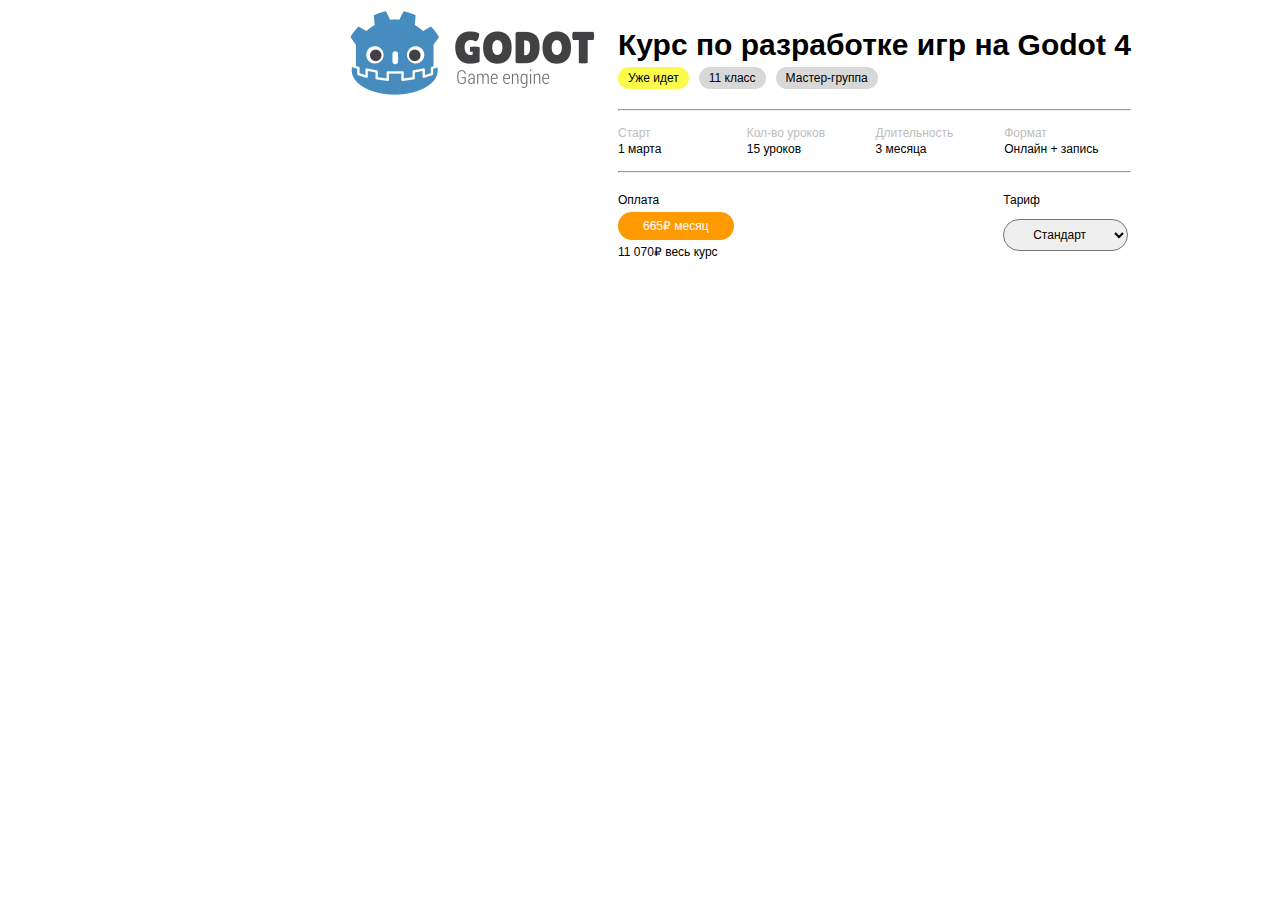
<file: test2/index.html>
<!DOCTYPE html>
<html>
<head>
    <meta charset="UTF-8">
    <meta name="viewport" content="width=device-width, initial-scale=1.0">
    <link rel="stylesheet" href="assets/styles/style.css">
    <title>Курс Godot</title>
</head>
<body>

  <main>

    <section class="course-logo-box">
      <img src="assets/images/godot_logo.png" alt="Изображение курса" class="course-logo"> 
    </section>

    <section class="course-title-block">

      <h1>Курс по разработке игр на Godot 4</h1>

      <div class="course-title-info">
        <div class="div-info-item is-active">Уже идет</div>
        <div class="div-info-item">11 класс</div>
        <div class="div-info-item">Мастер-группа</div>
      </div>
    </section>

    <section class="course-info-block">
      <hr>
      <div class="main-info-grid">
        <div class="header">Старт</div>
        <div class="header">Кол-во уроков</div>
        <div class="header">Длительность</div>
        <div class="header">Формат</div>
        <div class="item">1 марта</div>
        <div class="item">15 уроков</div>
        <div class="item">3 месяца</div>
        <div class="item">Онлайн + запись</div>
      </div>
      <hr>
    </section>

    <section class="course-price-block">
      <!-- <div class="payment"> -->
        
        <div class="course-pay">
          <p>Оплата</p>
          <a href="payment.html" class="button button-payment" rel="noopener">665₽ месяц</a> 
          <p class="price">11 070₽ весь курс</p>
        </div>

        <div class="course-tariff">
          <p>Тариф</p>
          <select> 
            <option value="standart">Стандарт</option>
            <option value="premium">Премиум</option>
            <option value="split">Сплит</option>
          </select>
        </div>  

      <!-- </div> -->
    </section>

  </main>

</body>

</html>
</file>
<file: test2/assets/styles/style.css>
:root {
  font-family: Arial, Helvetica, sans-serif;
  --button-paymant-bg: rgb(255, 153, 0);
  --info-is-active-bg: rgb(251, 251, 76);
  --info-padding: 10px;
  --main-info-text-color: rgb(190, 189, 189);
  --info-secondary-bg: rgb(217, 216, 216);
  --text-size-lg: 30px;
  --text-size-md: 22px;
  --text-size-sl: 12px;
}

h1 {
  font-size: var(--text-size-lg);
}


main {
  display: grid;
  grid-template-columns: repeat(2, 1fr);
  grid-auto-rows: auto;
  grid-column-gap: 20px;
  /* margin-top: 20px; */

}

body {
  display: flex;
  align-items: center;
  justify-content: center;
  max-width: 1200px;
  width: 100%;
}


.course-logo-box {
  grid-column: 1;
  grid-row: 1; 
}

.course-logo {
  float: right;
  width: 250px;
  height: auto;

}

.course-title-block  {
  grid-column: 2;
  grid-row: 1;
  margin-bottom: 12px;
}

.course-title-info {
  display: grid;
  grid-template-columns: repeat(3, auto);
  margin-right: auto;
  margin-top: -15px;
  align-items: center;
  justify-content: start;
  gap: 10px;
}

.div-info-item {
  border-radius: 18px;
  padding: 4px 10px;
  background-color: var(--info-secondary-bg);
  font-size: var(--text-size-sl);
}

.is-active {
  background-color: var(--info-is-active-bg);
}

.course-info-block {
  grid-column: 2;
  grid-row: 2;
}

.main-info-grid {
  display: grid;
  grid-template-columns: repeat(4, 1fr);
  align-items: center;
  justify-content: stretch;
  font-size: var(--text-size-sl);
  gap: 2px;
  margin-bottom: 15px;
  margin-top: 15px;
}

.header {
  color: var(--main-info-text-color);
}

.course-price-block {
  grid-column: 2;
  grid-row: 3;
  display: grid;
  grid-template-columns: 3fr 1fr;
  grid-auto-rows: auto;

  justify-content: center;
  font-size: var(--text-size-sl);
  gap: 2px;
}

.course-pay {
  grid-column: 1;
  grid-row: 1;
  /* display: flex; */
  /* align-items: center; */
  /* justify-content: center; */
}

.course-tariff {
  grid-column: 2;
  grid-row: 1;
}


select {

  padding: 7px 25px;
  font-size: var(--text-size-sl);
  border-radius: 30px;
  text-decoration: none;
}


.button-payment {
  width: auto;
  background-color: var(--button-paymant-bg);
  color: white;
  border: none;
  cursor: pointer;
  transition: background-color 0.3s ease;
  padding: 7px 25px;
  font-size: var(--text-size-sl);
  border-radius: 30px;
  text-decoration: none;
}


@media (max-width: 768px) {
  h1 {
      font-size: 22px;
  }

  p {
      font-size: 10px;
  }

  .course-logo {
      width: 150px;
      height: auto;
  }

  .button {
      padding: 5px 20px;
      font-size: 10px;
  }

}

@media (max-width: 480px) {
  h1 {
      font-size: 18px;
  }

  p {
      font-size: 8px;
  }

  .course-logo {
      width: 100px;
      height: auto;
  }

  .button {
      padding: 4px 15px;
      font-size: 8px;
  }

}
</file>
